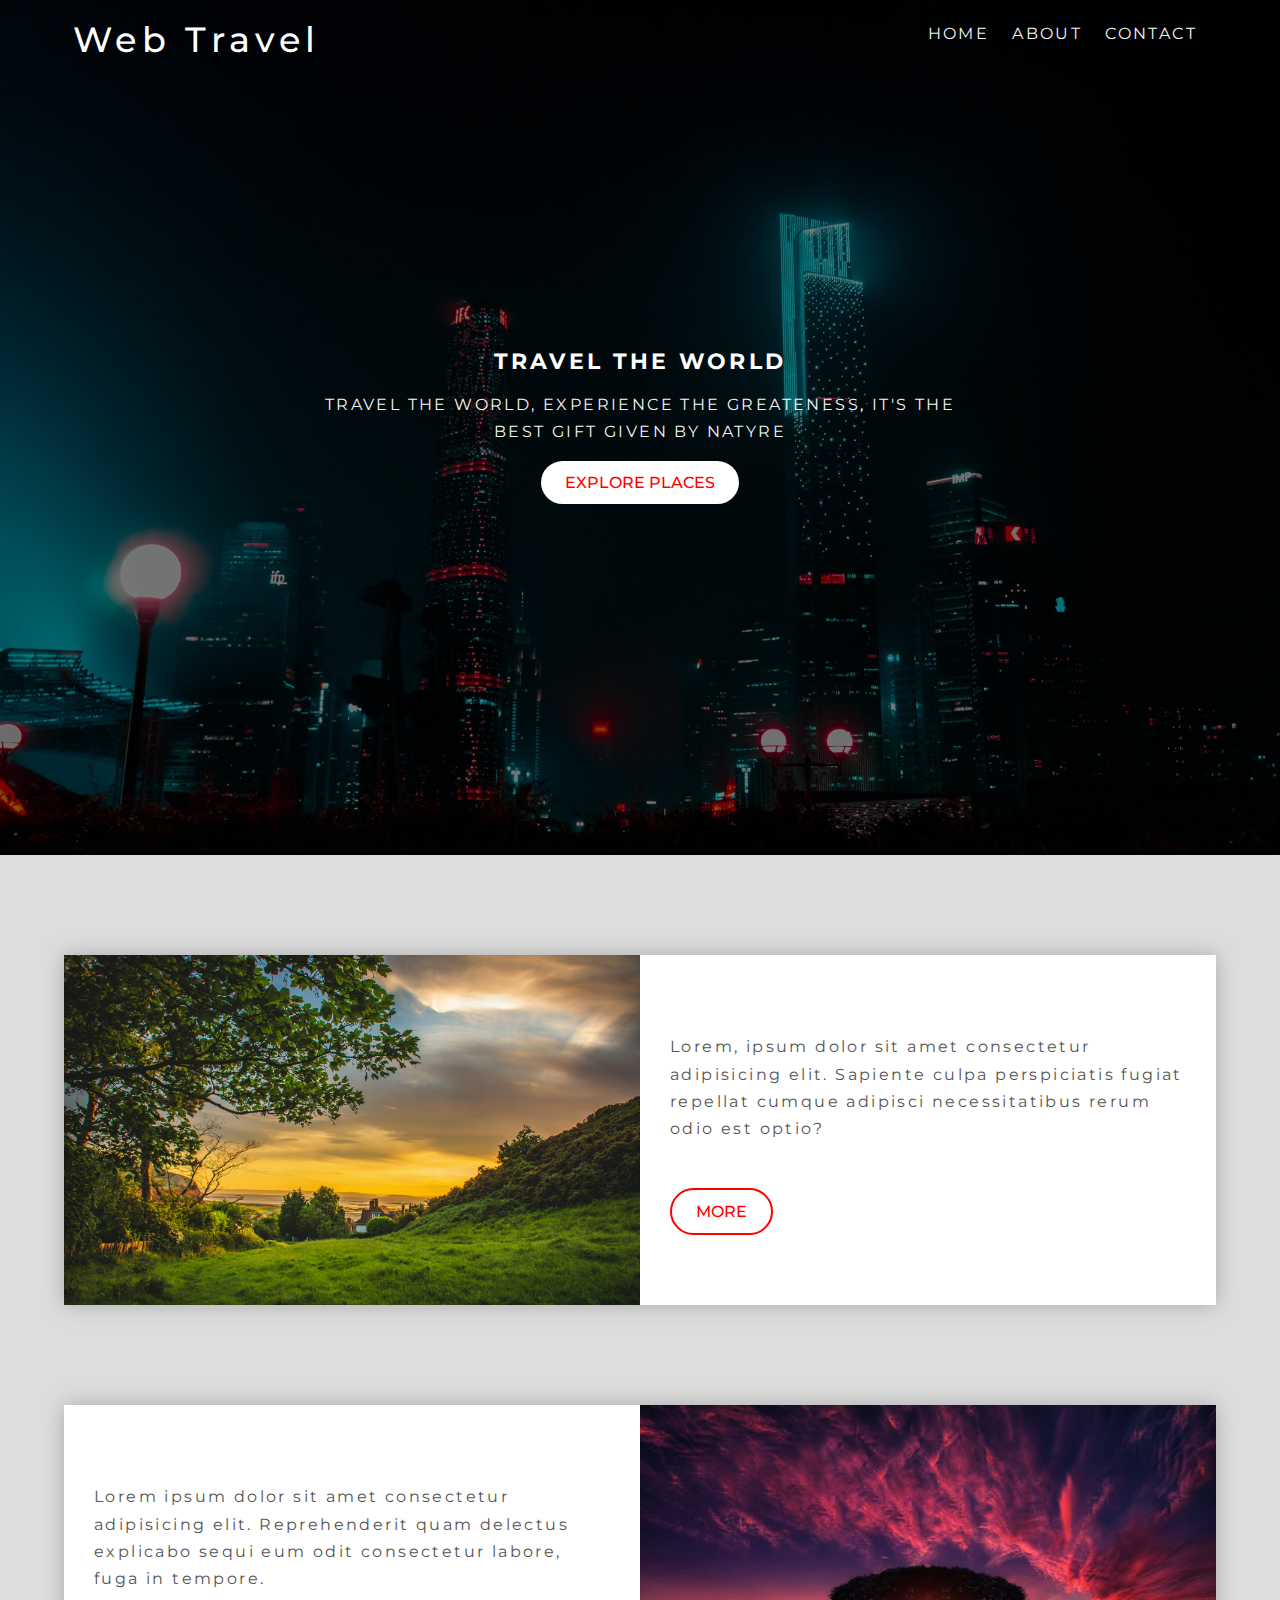
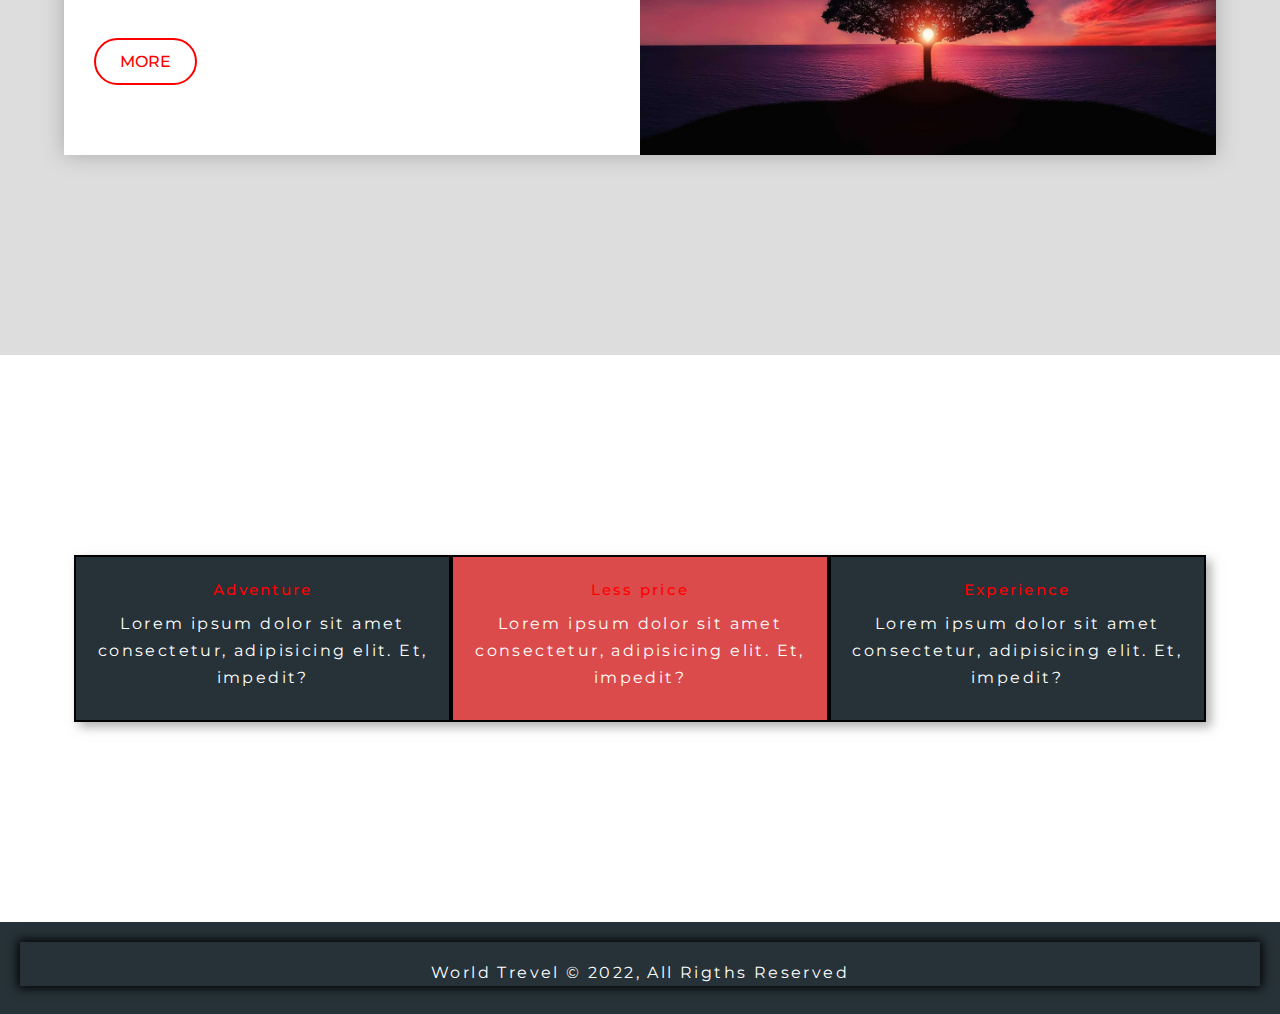
<file: index.html>
<!DOCTYPE html>
<html lang="en">
<head>
    <meta charset="UTF-8">
    <meta http-equiv="X-UA-Compatible" content="IE=edge">
    <meta name="viewport" content="width=device-width, initial-scale=1.0">
    <link rel="stylesheet" href="https://cdnjs.cloudflare.com/ajax/libs/font-awesome/6.1.1/css/all.min.css" integrity="sha512-KfkfwYDsLkIlwQp6LFnl8zNdLGxu9YAA1QvwINks4PhcElQSvqcyVLLD9aMhXd13uQjoXtEKNosOWaZqXgel0g==" crossorigin="anonymous" referrerpolicy="no-referrer" />
    <link rel="stylesheet" href="./style.css">
    <title>Document</title>
</head>
<body>
    <header class='header'>
       <nav class='navbar'>
           <div class="container">
            <h1 class='logo lg-heading text-light'>Web Travel</h1>
            <ul class='nav-items'>
                <li class="nav-item"><a href="./index.html">Home</a></li>
                <li class="nav-item"><a href="./about.html">About</a></li>
                <li class="nav-item"><a href="./contact.html">Contact</a></li>
            </ul>
        </div>  
        </nav> 
        <div class="header-content">
            <h1 class='lg-heading text-ligth main-heading'>Travel the world </h1>
            <p class="text-light">travel the world, experience the greateness, it's the best gift given by natyre </p>
            <a href="#explore-places" class="btn btn-primary text-red md-heading">Explore Places</a>
            
        </div>
    </header>
    <section class="showcase" id="explore-places">
          <div class="container">
                <div class="row row1">
                  <div class="img-box">
                      <img src="./images/showcase-photo3.jpg" alt="Image Description">
                  </div>
                  <div class="text-box">
                      <h2 class="lg-heading text-black">DEGANVY, U.K</h2>
                      <P class="text-gray">Lorem, ipsum dolor sit amet consectetur adipisicing elit. Sapiente culpa perspiciatis fugiat repellat cumque adipisci necessitatibus rerum odio est optio?</P>
                  </div>
                  <a href="./about.html" class="btn btn-secondary">More</a>
                </div>
              <div class="row row2">
                
                <div class="text-box">
                    <h2 class="lg-heading text-black">DEGANVY, EGTPT</h2>
                    <P class="text-gray">Lorem ipsum dolor sit amet consectetur adipisicing elit. Reprehenderit quam delectus explicabo sequi eum odit consectetur labore, fuga in tempore.</P>
                 </div>
                 <div class="img-box">
                     <img src="./images/showcase-photo1.jpg" alt="">
                 </div>
                 <a href="./about.html" class="btn btn-secondary">More</a>
                </div>
           </div>
    </section>

    <section class="features">
         <div class="container">
            <div class="box-wrapper">
                <div class="box box-1">
                    <i class="fa-solid fa-route fa-2x text-red"></i>
                    <h2 class="md-heading">Adventure</h2>
                    <p>Lorem ipsum dolor sit amet consectetur, adipisicing elit. Et, impedit?</p>
                </div>
                <div class="box box-2">
                    <i class="fa-solid fa-strikethrough fa-2x"></i>
                    <h2 class="md-heading">Less price</h2>
                    <p>Lorem ipsum dolor sit amet consectetur, adipisicing elit. Et, impedit?</p>
                </div>
                <div class="box box-3">
                    <i class="fa-solid fa-users fa-2x  text-red"></i>
                    <h2 class="md-heading">Experience</h2>
                    <p>Lorem ipsum dolor sit amet consectetur, adipisicing elit. Et, impedit?</p>
                </div>
           </div>
         </div>
    </section>
    <footer class="footer">
        <div class="box-wrapper2">

        
        <div class="social-media-links">
            <i class="fa-brands fa-facebook fa-4x"></a></i>
            <i class="fa-brands fa-instagram fa-4x"></i> 
            <i class="fa-brands fa-twitter fa-4x"></i> 
        </div>
        <p>World Trevel &copy; 2022, All Rigths Reserved</p>
    </footer>
</div>
</body>
</html>
</file>
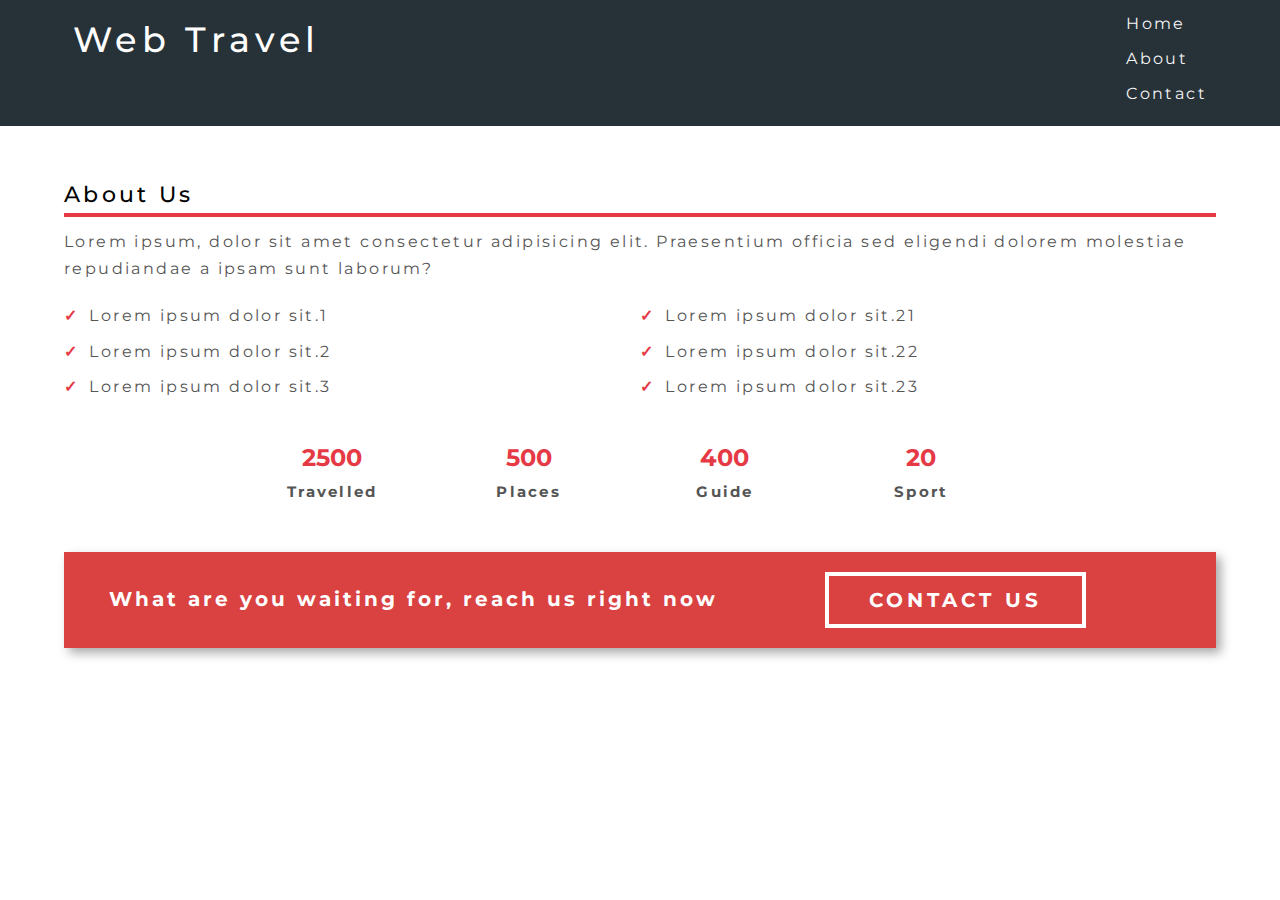
<file: about.html>
<!DOCTYPE html>
<html lang="en">
    <head>
        <meta charset="UTF-8">
        <meta http-equiv="X-UA-Compatible" content="IE=edge">
        <meta name="viewport" content="width=device-width, initial-scale=1.0">
        <link rel="stylesheet" href="https://cdnjs.cloudflare.com/ajax/libs/font-awesome/6.1.1/css/all.min.css" integrity="sha512-KfkfwYDsLkIlwQp6LFnl8zNdLGxu9YAA1QvwINks4PhcElQSvqcyVLLD9aMhXd13uQjoXtEKNosOWaZqXgel0g==" crossorigin="anonymous" referrerpolicy="no-referrer" />
        <link rel="stylesheet" href="/style.css">
        <title>Document</title>
    </head>
<body>
    <nav class='navbar bg-dark'>
        <div class="container">
         <h1 class='logo lg-heading text-light'>Web Travel</h1>
         <ul class='nav-items'>
             <li class="nav-item"><a href="./index.html">Home</a></li>
             <li class="nav-item"><a href="./about.html">About</a></li>
             <li class="nav-item"><a href="./contact.html">Contact</a></li>
         </ul>
     </div>  
     </nav>
     <section class="about">
         <div class="container">
            <h2 class="lg-heading text-black about-heading">About Us</h2>
            <p class="text-gray">Lorem ipsum, dolor sit amet consectetur adipisicing elit. Praesentium officia sed eligendi dolorem molestiae repudiandae a ipsam sunt laborum? </p>
            <div class="about-wrapper ">
                 <div class="left">
                     <ul>
                         <li>Lorem ipsum dolor sit.1 </li>
                         <li>Lorem ipsum dolor sit.2 </li>
                         <li>Lorem ipsum dolor sit.3 </li>
                     </ul>
                 </div>
                 <div class="right">
                    <ul>
                        <li>Lorem ipsum dolor sit.21</li>
                        <li>Lorem ipsum dolor sit.22 </li>
                        <li>Lorem ipsum dolor sit.23 </li>
                    </ul>
                 </div>

                </div>
                <div class="counts">
                    <div class="count-item count-item1">
                        <spam >2500</spam>
                        <p> Travelled</p>
                    </div>
                    <div class="count-item count-item3">
                        <spam>500</spam>
                        <p>Places</p>
                    </div>
                    <div class="count-item count-item2">
                        <spam>400</spam>
                        <p >Guide</p>
                    </div>
                    <div class="count-item count-item4">
                        <spam>20</spam>
                        <p >Sport</p>
                    </div>
                </div>
                <div class="cta-banner">
                    <div class="cta-banner-left">
                        <p class="cta-line">What are you waiting for, reach us right now</p>
                    <div class="cta-banner-rigth">
                        <a href="contect.html" class="btn-cta">Contact US</a>
                    </div>
                </div>
            </div>     
     </section>
</body>
</html>
</file>
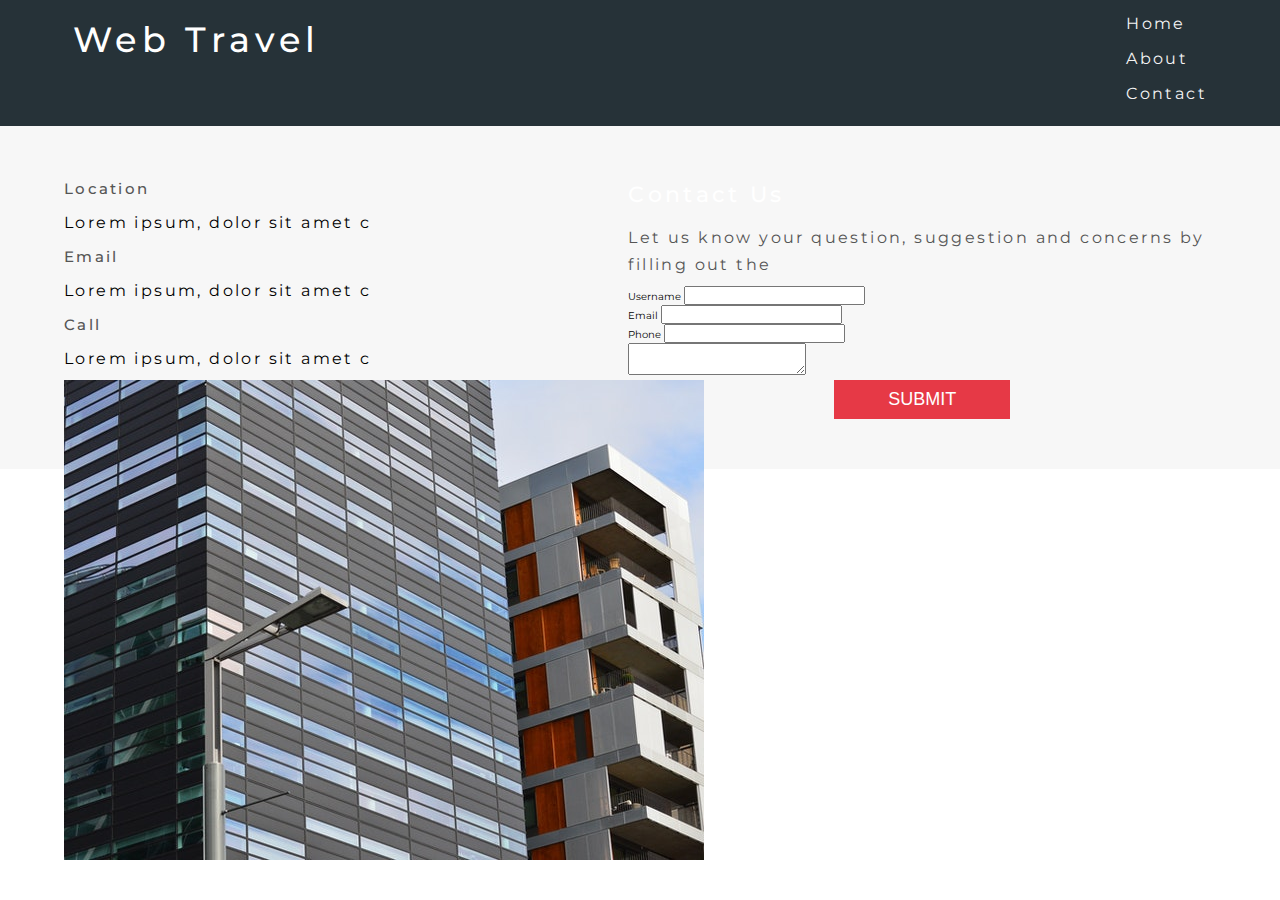
<file: contact.html>
<!DOCTYPE html>
<html lang="en">
    <head>
        <meta charset="UTF-8">
        <meta http-equiv="X-UA-Compatible" content="IE=edge">
        <meta name="viewport" content="width=device-width, initial-scale=1.0">
        <link rel="stylesheet" href="https://cdnjs.cloudflare.com/ajax/libs/font-awesome/6.1.1/css/all.min.css" integrity="sha512-KfkfwYDsLkIlwQp6LFnl8zNdLGxu9YAA1QvwINks4PhcElQSvqcyVLLD9aMhXd13uQjoXtEKNosOWaZqXgel0g==" crossorigin="anonymous" referrerpolicy="no-referrer" />
        <link rel="stylesheet" href="/style.css">
        <title>TRAVEL WEBISTE | Contact Page </title>
    </head>
<body>
    <nav class='navbar bg-dark'>
        <div class="container">
         <h1 class='logo lg-heading text-light'>Web Travel</h1>
         <ul class='nav-items'>
             <li class="nav-item"><a href="./index.html">Home</a></li>
             <li class="nav-item"><a href="./about.html">About</a></li>
             <li class="nav-item"><a href="./contact.html">Contact</a></li>
         </ul>
     </div>  
     </nav>

<section class="contact-form">
    <div class="container"> 
        <div class=".form-wrapper">
            <div class="company-address">
                <div class="address-group">
                    <i class="fas fa-map-marked-alt fa-3x text-red"></i>
                    <h2 class="text-gray md-heading">Location</h2>
                    <p>Lorem ipsum, dolor sit amet c </p>
                </div>
                <div class="address-group">
                    <i class="fas fa-envelope fa-3x text-red"></i>
                    <h2 class="text-gray md-heading">Email</h2>
                    <p>Lorem ipsum, dolor sit amet c </p>
                </div>
                <div class="address-group">
                    <i class="fas fa-phone-square-alt fa-3x text-red"></i>
                    <h2 class="text-gray md-heading">Call</h2>
                    <p>Lorem ipsum, dolor sit amet c </p>
                </div>
                <img src="./images/company-img.jpg" alt="Company Image">
            </div>     

            
            <form action="" class="form">
                 <h1 class="lg-heading text-black">Contact Us</h1>
                <p class="text-gray">Let us know your question, suggestion and concerns by filling out the</p>
                <div class="form-group">
                    <label for="username">Username</label>
                    <input type="text" name="" id="username" required>
                </div> 
                
                <div class="form-group">
                    <label for="email">Email</label>
                    <input type="email" name="" id="email" required>
                </div>    
                <div class="form-group">
                    <label for="phone">Phone</label>
                    <input type="text" name="" id="phone" required>
                </div>    
                <div class="form-group">
                    <label for="message"></label>
                    <textarea  name="" id="message" required></textarea >
                </div> 
                <button type="submit" class='form-btn'>Submit</button> 
            </form>         
        </div>
    </div>
</section>
  
</body>
</html>
</file>
<file: style.css>
@import url('https://fonts.googleapis.com/css2?family=Montserrat:ital,wght@0,300;0,500;1,400;1,700&display=swap');

*{
    margin: 0;
    padding: 0;
    box-sizing: border-box;
    
}

/* ----utility classes ---- */
html{
    font-size: 62.5%;
}

body{
    font-family:'Montserrat', sans-serif ;
    line-height: 1.7;
}

ul li{
    list-style: none;
}

a{
    font-size: 1.6rem;
    text-decoration: none ;
}

p, li{
    font-size: 1.6rem;
    margin-bottom: 0.5em;
    letter-spacing: 0.15em;
}

h1, h2, h3{
    margin-bottom: 0.5em;
    letter-spacing: 00.15em;
    font-weight: 500;
    color: red;
}

/* ----utility classes ---- */
.container {
    max-width: 1200px;
    width: 90%;
    margin: 0 auto;
}


.lg-heading{
    font-size: 2.2rem;
}

.text-red{
    color: red;
}

.text-light{
    color: #f4f4f4;
}

.text-black{
    color: #333;
}

.text-gray{
    color: #555;
}

.bg-dark{
    background-color: #263238;
}

.btn{
  display: inline-block;
  padding: 00.5em 1.5em; 
  font-weight: 500;
  text-transform: uppercase;
  margin: 0.5em 0; 
  

}

.btn-primary{
    background-color: #fff;
    border-radius: 10em; 
}

.btn-primary:hover{
    background-color: #ddd;
}

.btn-secondary{
    border:  2px solid red;
    border-radius: 1.5em;
    color: red;
    background: #fff;
    margin-left: 3rem;
    
}

.btn-secondary:hover{
    background-color: #fcf3f2;
}

/* ----------header styling ------------ */

.header{
    position: relative;
    height: 95vh;
    background: linear-gradient(rgba(0, 0, 0, 0.5), rgba(0,0,0,0.5)), url('../images/header-image.jpg');
    background-position: center;
    background-size: cover;
    background-repeat: no-repeat;
}

.navbar{
    padding: 1rem;
}

  .navbar .logo{
    float: left;
    font-size: 3.5rem;
}

.navbar .nav-items{
    float: right;
}

.header .navbar .nav-item{
    display: inline-block;
    padding: 1rem;
    text-transform: uppercase;
}

.navbar a:link,
.navbar a:visited{
   color: #f4f4f4;

}

.navbar a{
    padding-bottom: 0.3rem;
}

.navbar a:hover{
    border-bottom: 1px solid #fff;
}

.navbar::after{
    content: '';
    display: block;
    clear: both;
}

/*############## header content styling #############*/ 

.header-content{
    position: absolute;
    text-align: center;
    top: 50%;
    left: 50%;
    transform: translate(-50%, -50%);
    background:linear-gradient(rgba(0,0,0,0.2) rgba(0,0,0,0.2)) ;

}

.lg-heading{
    color: #fff;
}

.header-content h1{
    text-transform: uppercase;
    font-weight: 700;
}
.header-content{
     text-transform: uppercase;
}

/* ############  Showcase section styling ######### */
.showcase{
    background: #ddd ;
    padding:  10rem 0;
    
}

.row{
    height: 350px;
    background-color: #fff;
    box-shadow: 0px 0px 20px 0px #aaa;
    
}
.row{
    margin-bottom: 10rem;   
}

.row1 .img-box, .row2 .text-box{
    float: left;
    width: 50%;
}

.row2 .img-box, .row1 .text-box {
    float: right;
    width: 50%;
}

.row .img-box{
 height: 100%;
}

.row .text-box{
     padding: 3rem;

}

.row .img-box img{
    display: inline-block;
    width: 100%;
    height: 100%;
    object-fit: cover;
}

.row::after{
    content: ' ';
    display: block;
    clear: both;
}

.box-wrapper{
    margin: 20rem 1rem 20rem 1rem;
}

/* ############ FEATURES SECTION STYLING ############ */


.features{
    padding: 10rme 0;
}

/* h2, li{
   
    color: #fff;
} */

.box-wrapper{
    box-shadow: 5px 5px 10px rgba(102, 102, 102, 0.521) ;
}

.box{
   width: 33.33%;
   float: left;
   border: 2px solid black;
   padding: 2rem;
   text-align: center;
}

.box-1, .box-3{
    background-color: #263238;
    color: #fff;
}

.box-2{
    background-color: rgb(220, 75, 75);
    color: #fff;
}
.box-wrapper::after{
    content: "";
    display: block;
    clear: both;
}

/* ######## Socil media########### */

.footer{
    text-align: center;
    background: #263238;
    color: #fff;
    padding: 2rem;
}

.social-media-links i{
   margin: 2rem;
}

.box-wrapper2{
    box-shadow: 0px 0px 10px 2px #000;
}

/**************** ABOUT PAGE STYLING ********************/


.about{
    padding: 5rem 0;
    
}
.about-heading{
    color: #000;
    border-bottom: 4px solid #e63946; 
}

.about-heading{
    color: #000;
}
/* .about-heading::after{
    content:'';
    display: block;
    border: 3px solid #e63946;
    width: 100%;
} */


/* About Wrapper Styling  */

li{
    color: #555;
}

.about-wrapper{
    margin-top: 2rem;
    /* text:al */
    /* text-align: center; */
}
.about-wrapper .left{
    float: left;
    width: 50%;
}

.about-wrapper .right{
    float: right;
    width: 50%; 
}

.about-wrapper::after{
    content: " ";
    display: block;
    clear: both;
}

.about-wrapper li::before{
    content: '\2713';
    color: #e63946;
    font-weight: bold;
    padding-right: 1rem;
}

/* ###############        ################### */


.counts{
    margin-top: 3rem;
    margin-left: 17rem;
     /* border: 6px solid black;    */
}

.count-item{
    float: left;
    width: 20%;
   
    text-align: center;
}

.counts::after{
    content: "";
    display: block;
    clear: both;
} 

.count-item spam{
    font-size: 2.4rem;
    font-weight: 700;
    color: #e63946;  
}

.count-item p{
    font-weight: 700;
    color: #555;
    font-size: 1.5rem;
}


/* ###########          ########### */

.cta-banner{
    background-color: rgb(218, 66, 66);
    box-shadow: 5px 5px 10px #00000057;
    margin-top: 4rem;
    padding: 1rem;
    color: #f4f4f4f4;
   }

.cta-banner-rigth{
    width: 40%;
    float: right; 
    text-align: right;    
}

.cta-line{
    font-weight: 700;
    font-size: 2rem;
    color: #fff;
    width: 60%;
    margin-top: 2rem;
    text-align: center;
    float: left;
}

.btn-cta{
    text-align: center;
    display: inline-block;
    font-weight: 700;
    font-size: 2rem;
    margin: 1rem 12rem 1rem 0rem;
    text-transform: uppercase;
    border: 4px solid #fff ;
    padding: .7rem 4rem .7rem 4rem ;
    letter-spacing: 0.4rem;
    color: #fff;
}

.cta-banner::after{
    content: "";
    display: block;
    clear: both;
} 

/* ######### Constact Page ########### */

.contact-form{
    padding: 5rem 0;
    background: #f7f7f7;
}


.form-wrapper::after{
    contain: '';
    display: block;
    clear: both;
}

.form-wrapper .company-address{
    height: 760px;
    background: #fff;
    width: 49%;
    float: left;
    padding: 1rem;
}

.form-wrapper .company-address i{
    display: inline-block;
    margin-right: 1rem;
}

.form-wrapper .company-address h2{
    display: inline-block;
    text-transform: uppercase;
}

.form-wrapper .address-group{
    margin-bottom: 3rem;
}

.form-wrapper .company-address img{
    max-width: 90%;
    min-height: 40rem;
    object-fit: cover;
    object-position: right;
}

/* ########## form style ###### */
/*  .form-wrapper{
    border: 10px solid red;
} */

.company-address{
    width: 49%;
    float: left;
}




.form-wrapper .form{
    font-size: 1.6rem;
    background: #fff;
    border: 4px dotted black;
    width: 49%;
    float: right;
    padding: 1rem;
}

.form h1::after{
    contain: "";
    display: block;
    border: 3px solid #ee4758; 
    width: 100%;  
}
.form-wrapper .form label {
    display: block;
}
.form-wrapper .form input {
    padding: 0.5rem;
    width: 100%;
}
 
.form-wrapper .form .form-group{
    margin-bottom: 1.2rem;
}

.form-wrapper .form label::after{
    contain: "* ";
    color: #e63946;
}

.form-wrapper .form textarea{
    width: 100%;
    height:300px;
    padding:1rem;
}

.form-btn{
    
    display: block;
    margin: 0  auto;
    padding: 0.5em 3em;
    font-size: 1.8rem;
    text-transform: uppercase;
    background: #e63946;
    color: #fff;
    outline: none;
    border: none;
    cursor: pointer;
}




/* ############ media queries ########## */
@media (max-width: 500px) {
    html{
         font-size: 50%;
    }
    .navbar .nav-items,.navbar .logo{
        float: none;
        display: block;
        width: 100%;
        text-align: center;
    }
    .header-content .main-heading{
        display: none;
    }

    .row{
        height: auto;
        width: 100%;
    }

    .row .img-box,
    .row .text-box{
        float: none;
        width: 100%;
        text-align: center;
    }
    
    .features .box{
        float: none;
        width: 100%;
        text-align: center;
        box-shadow: 5px 5px 10px rgba(102, 102, 102, 0.521);
    }
    .features .box-2,
    .features .box-3{
    margin-top: 7rem;
    }
    .box-wrapper{
        box-shadow: none;
    } 
    .cta-banner-left,
    .cta-banner-rigth{
        float: none;
        width: 100%;
        text-align: center;
    }
    .counts{
        float: none;
        width: 100%;
        display: block;
        text-align: center;
    }
    .form-wrapper .company-address{
        float: none;
        width: 100%;
        height: auto;
        margin-bottom: 5rem;
    }
    .form-wrapper .form{
        float: none;
        width: 100%;
        height: auto;
    }
}

@media (min-width:501px) and (max-width: 768px) {
    html{
        font-size: 50%;
   }
   p{
    font-size: 1.8rem;
   }

   .navbar .nav-items,.navbar .logo{
       float: none;
       display: block;
       width: 100%;
       text-align: center;
   }

   .row{
       height: auto;
       width: 100%;
   }

   .row .img-box,
   .row .text-box{
       float: none;
       width: 100%;
       text-align: center;
   }
   
   .features .box{
       float: none;
       width: 100%;
       text-align: center;
       box-shadow: 5px 5px 10px rgba(102, 102, 102, 0.521);
   }
   .features .box-2,
   .features .box-3{
   margin-top: 7rem;
   }
   .box-wrapper{
       box-shadow: none;
   } 
   .cta-banner-left,
   .cta-banner-rigth{
       float: none;
       width: 100%;
       text-align: center;
   }
   .counts{
       float: none;
       width: 100%;
       display: block;
       text-align: center;
   }
   .form-wrapper .company-address{
       float: none;
       width: 100%;
       height: auto;
       margin-bottom: 5rem;
   }
   .form-wrapper .form{
       float: none;
       width: 100%;
       height: auto;
   }
}

@media (min-width:769px) and (max-width:1200px) {
    html{
        font-size:  56.25% ;
    }
    .row .text-box h2{
       font-size: 2.2rem; 
       font-weight: 500;
    }
    
}

@media (orientation: landscape) and (max-height: 500px) {
    .header{
        height: 90vmax;
    }
}
</file>
